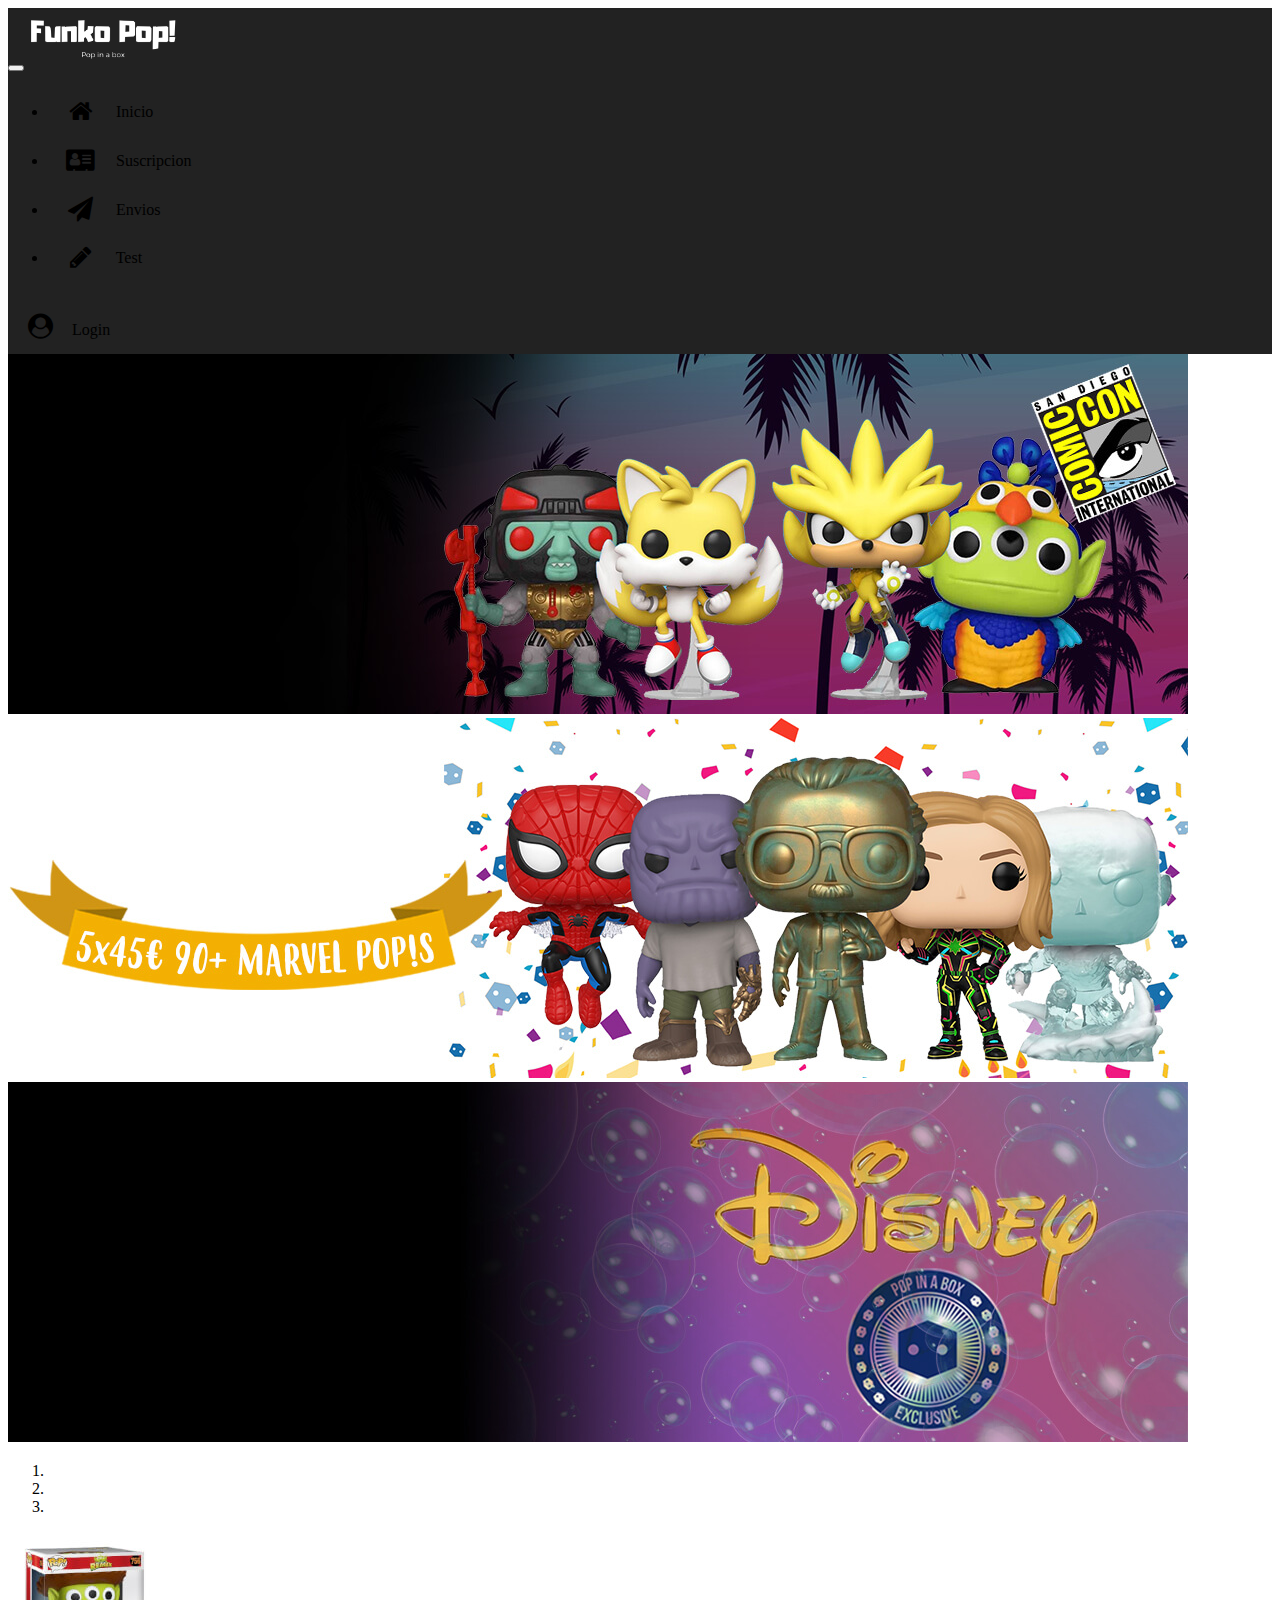
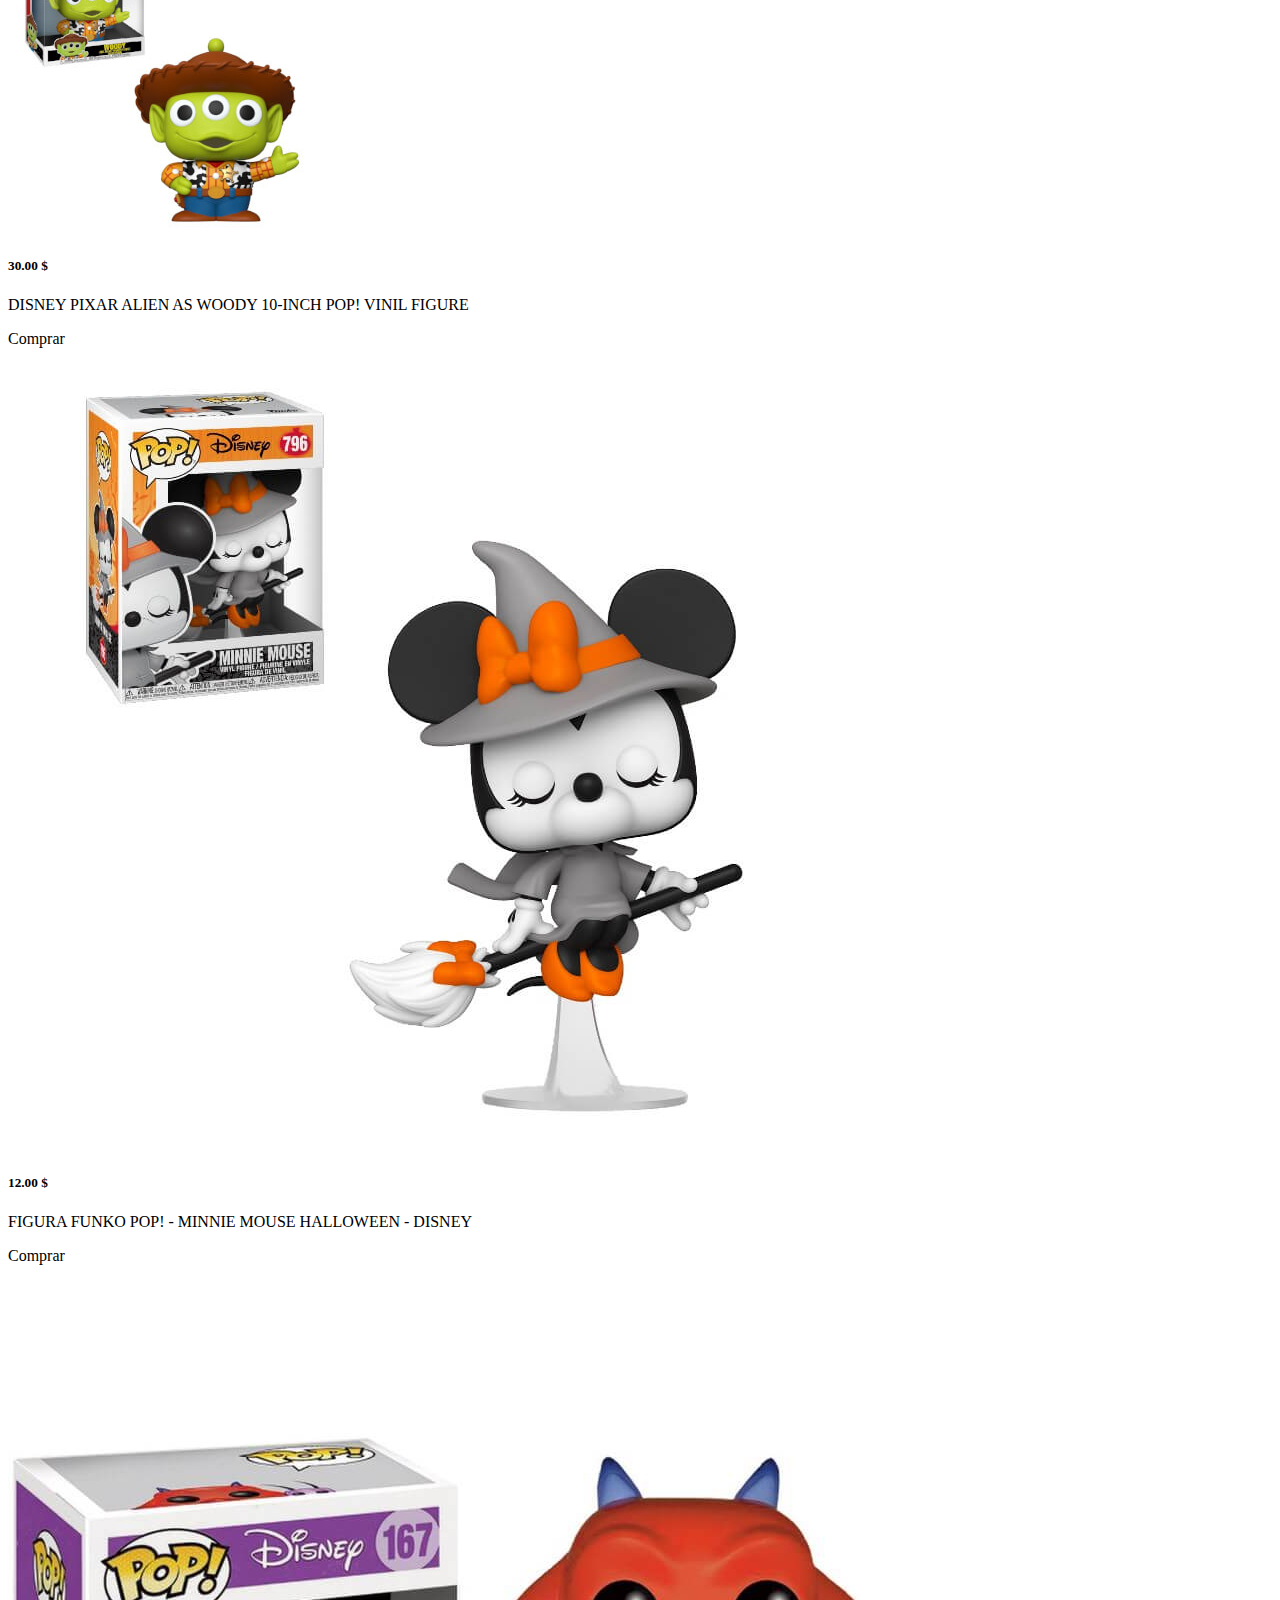
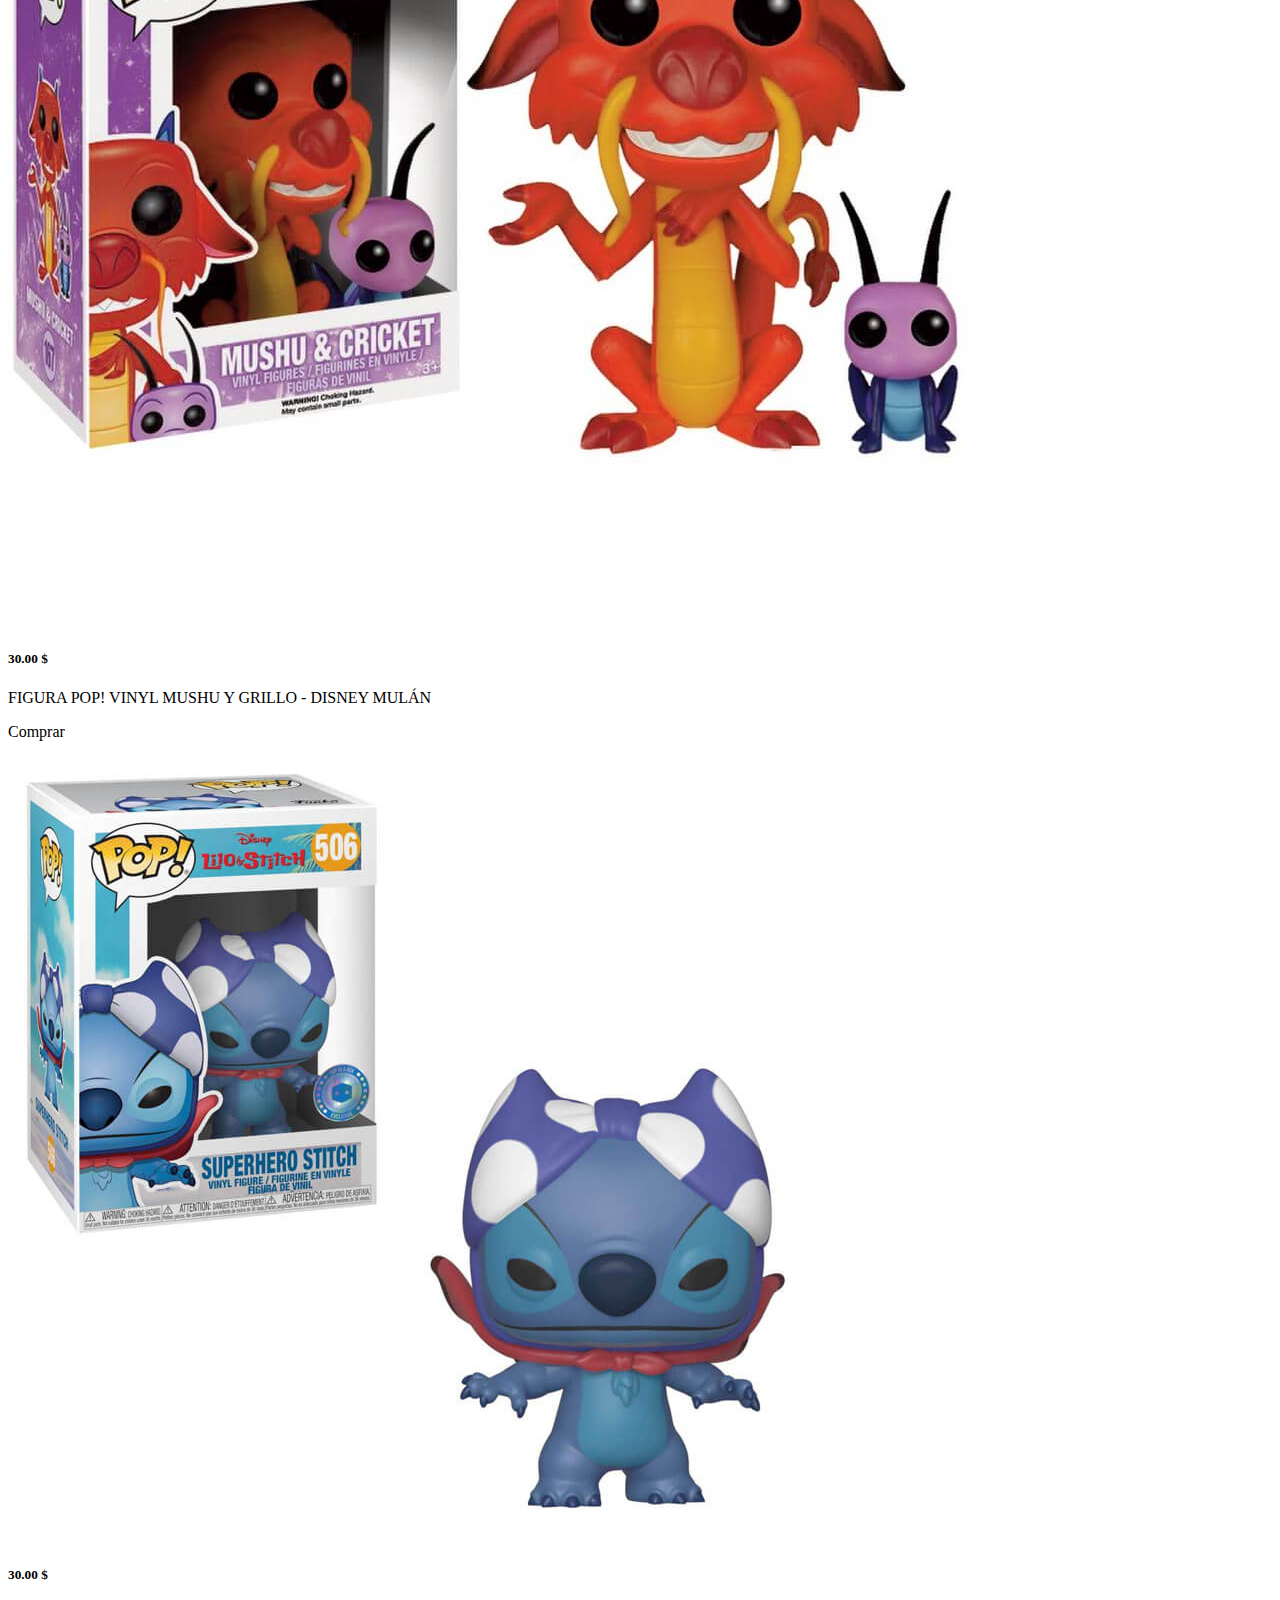
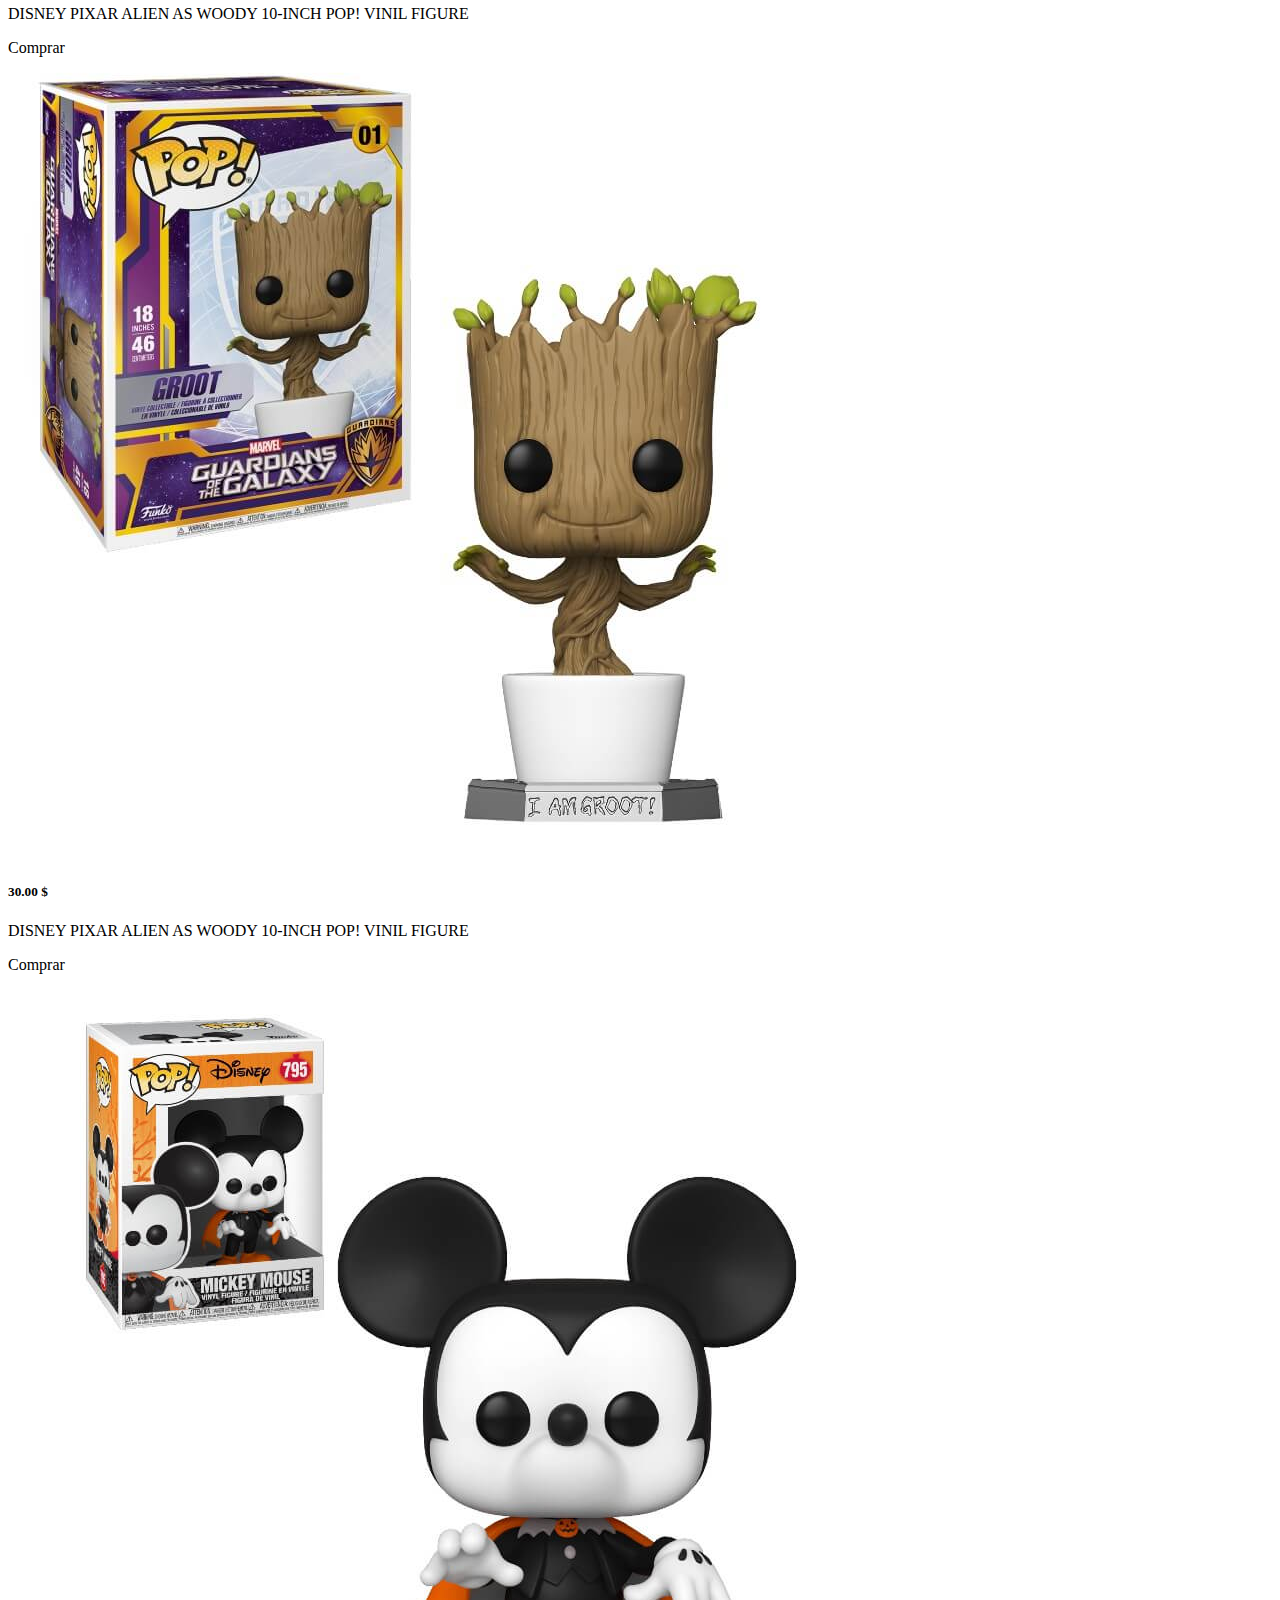
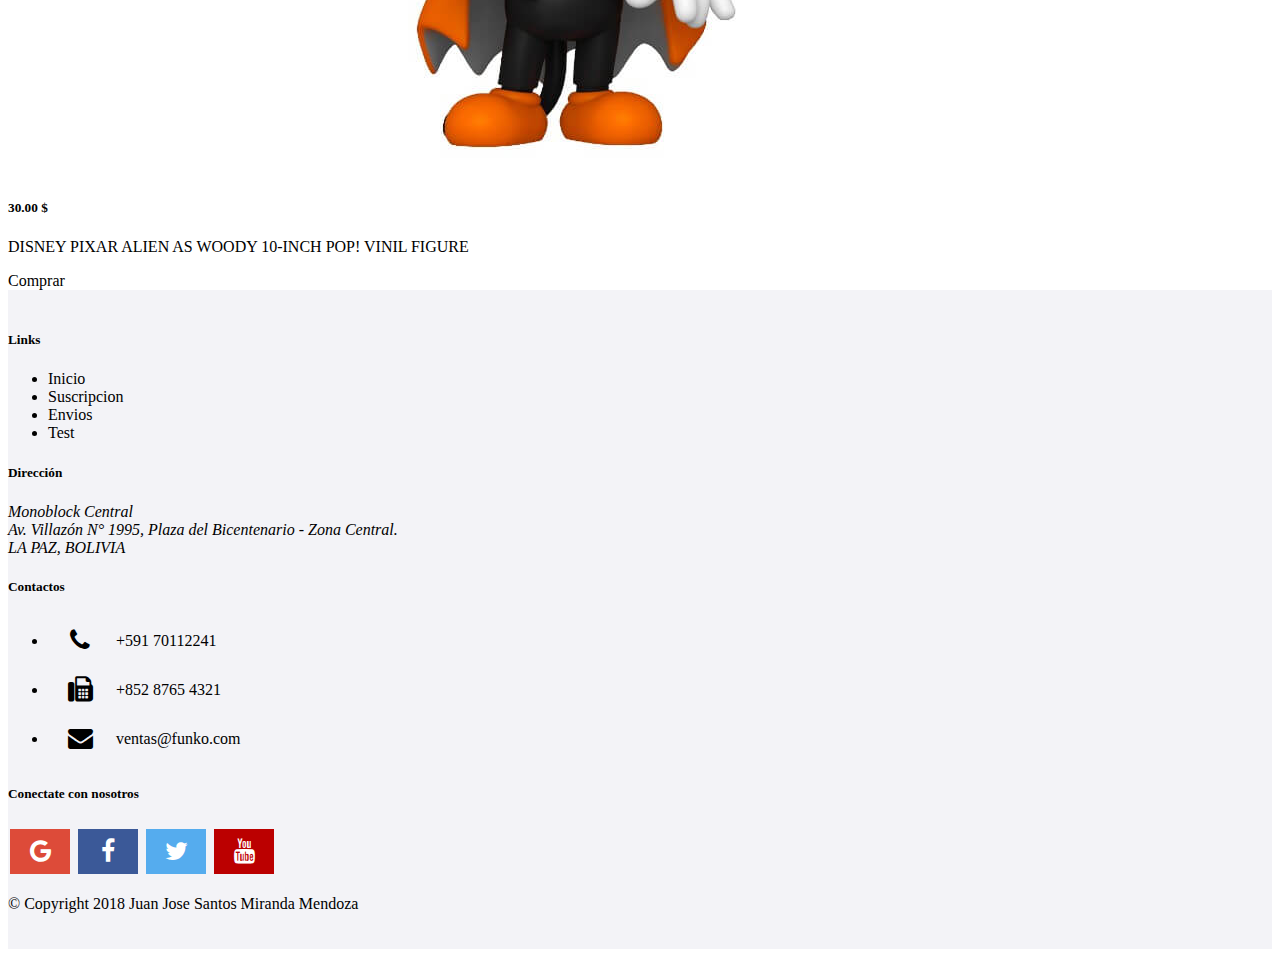
<file: index.html>
<!DOCTYPE html>
<html lang="en">
<head>
    <meta charset="UTF-8">
    <meta name="viewport" content="width=device-width, initial-scale=1.0">
    <link rel="stylesheet" href="https://stackpath.bootstrapcdn.com/bootstrap/4.5.0/css/bootstrap.min.css" integrity="sha384-9aIt2nRpC12Uk9gS9baDl411NQApFmC26EwAOH8WgZl5MYYxFfc+NcPb1dKGj7Sk" crossorigin="anonymous">
    <link rel="stylesheet" href="https://cdnjs.cloudflare.com/ajax/libs/font-awesome/4.7.0/css/font-awesome.min.css">
    <link rel="stylesheet" href="css/estilos.css">
    <title>Funko page</title>
</head>
<body>
    

    <nav class="navbar navbar-dark navbar-expand-sm">
        <div class="container">
            <button class="navbar-toggler" type="button" data-toggle="collapse" data-target="#Navbar">
                <span class="navbar-toggler-icon"></span>
            </button>
            <a class="navbar-brand mr-auto"><img src="img/title.png" height="60"></a>
            <div class="collapse navbar-collapse" id="Navbar">
                <ul class="navbar-nav mr-auto">
                    <li class="nav-item active"><a href="#" class="nav-link"><span class="fa fa-home fa-lg"></span> Inicio</a></li>
                    <li class="nav-item"><a href="suscripcion.html" class="nav-link"><span class="fa fa-address-card fa-lg"></span> Suscripcion</a></li>
                    <li class="nav-item"><a href="envio.html" class="nav-link"><span class="fa fa-send fa-lg"></span> Envios</a></li>
                    <li class="nav-item"><a href="test.html" class="nav-link"><span class="fa fa-pencil fa-lg"></span> Test</a></li>
                </ul>
                <span class="navbar-text">
                    <a id="loginButton" role="button">
                        <span class="fa fa-user-circle"></span>Login
                    </a>
                </span>
            </div>
        </div>
    </nav>

    <!-- <header class="jumbotron">
        <div class="container">
            <div class="row row-header">
                <div class="col-12 col-sm-6">
                    <h1>Funko Pop</h1>
                    <p>Venta de FunkoPops</p>
                </div>
                <div class="col-12 col-sm-6 align-self-center">
                    <img src="img/logo.png" class="img-fluid" alt="logo">
                </div>
            </div>
        </div>
    </header> -->
    

    
    <div class="container" id="body">
        <div class="row row-content">
            <div id="mycarousel" class="carousel slide mt-4 mb-4" data-ride="carousel">
                <div class="carousel-inner">
                  <div class="carousel-item active">
                      <img src="img/portada01.jpg" class="d-block w-100" alt="portada_1">
                  </div>
                  <div class="carousel-item">
                    <img src="img/portada02.jpg" class="d-block w-100" alt="portada_2">
                  </div>
                  <div class="carousel-item">
                    <img src="img/portada03.jpg" class="d-block w-100" alt="portada_3">
                  </div>
                </div>
                <ol class="carousel-indicators">
                    <li data-target="#mycarousel" data-slide-to="0" class="active"></li>
                    <li data-target="#mycarousel" data-slide-to="1"></li>
                    <li data-target="#mycarousel" data-slide-to="2"></li>
                </ol>
                <a href="#mycarousel" class="carousel-control-prev" role="button" data-slide="prev">
                    <span class="carousel-control-prev-icon"></span>
                </a>
                <a href="#mycarousel" class="carousel-control-next" role="button" data-slide="next">
                    <span class="carousel-control-next-icon"></span>
                </a>
            </div>
        </div>


        <div class="row">
            <div class="col-12 col-sm-6 col-md-4 mb-4">
                <div class="card">
                    <img src="img/founko1.jpg" class="card-img-top" alt="funko">
                    <div class="card-body">
                      <h5 class="card-title">30.00 $</h5>
                      <p class="card-text">DISNEY PIXAR ALIEN AS WOODY 10-INCH POP! VINIL FIGURE</p>
                      <a href="#" class="btn btn-primary">Comprar</a>
                    </div>
                </div>
            </div>
            <div class="col-12 col-sm-6 col-md-4 mb-4">
                <div class="card">
                    <img src="img/founko2.jpg" class="card-img-top" alt="funko">
                    <div class="card-body">
                      <h5 class="card-title">12.00 $</h5>
                      <p class="card-text">FIGURA FUNKO POP! - MINNIE MOUSE HALLOWEEN - DISNEY</p>
                      <a href="#" class="btn btn-primary">Comprar</a>
                    </div>
                </div>
            </div>
            <div class="col-12 col-sm-6 col-md-4 mb-4">
                <div class="card">
                    <img src="img/founko3.jpg" class="card-img-top" alt="funko">
                    <div class="card-body">
                      <h5 class="card-title">30.00 $</h5>
                      <p class="card-text">FIGURA POP! VINYL MUSHU Y GRILLO - DISNEY MULÁN</p>
                      <a href="#" class="btn btn-primary">Comprar</a>
                    </div>
                </div>
            </div>
            <div class="col-12 col-sm-6 col-md-4 mb-4">
                <div class="card">
                    <img src="img/founko4.jpg" class="card-img-top" alt="funko">
                    <div class="card-body">
                      <h5 class="card-title">30.00 $</h5>
                      <p class="card-text">DISNEY PIXAR ALIEN AS WOODY 10-INCH POP! VINIL FIGURE</p>
                      <a href="#" class="btn btn-primary">Comprar</a>
                    </div>
                </div>
            </div>
            <div class="col-12 col-sm-6 col-md-4 mb-4">
                <div class="card">
                    <img src="img/founko5.jpg" class="card-img-top" alt="funko">
                    <div class="card-body">
                      <h5 class="card-title">30.00 $</h5>
                      <p class="card-text">DISNEY PIXAR ALIEN AS WOODY 10-INCH POP! VINIL FIGURE</p>
                      <a href="#" class="btn btn-primary">Comprar</a>
                    </div>
                </div>
            </div>
            <div class="col-12 col-sm-6 col-md-4 mb-4">
                <div class="card">
                    <img src="img/founko6.jpg" class="card-img-top" alt="funko">
                    <div class="card-body">
                      <h5 class="card-title">30.00 $</h5>
                      <p class="card-text">DISNEY PIXAR ALIEN AS WOODY 10-INCH POP! VINIL FIGURE</p>
                      <a href="#" class="btn btn-primary">Comprar</a>
                    </div>
                </div>
            </div>  
        </div>
    </div>





    <footer class="footer">

        <div class="container">
            <div class="row">

                <div class="col-6 col-md-3">
                    <h5><strong>Links</strong></h5>
                    <ul class="list-unstyled">
                        <li><a href="#">Inicio</a></li>
                        <li><a href="suscripcion.html">Suscripcion</a></li>
                        <li><a href="envio.html">Envios</a></li>
                        <li><a href="test.html">Test</a></li>
                    </ul>
                </div>
                <div class="col-6 col-md-3">
                    <h5><strong>Dirección</strong></h5>
                    <address>
                        Monoblock Central <br>
                        Av. Villazón N° 1995, Plaza del Bicentenario - Zona Central.<br>
                        LA PAZ, BOLIVIA <br>           
                    </address>
                </div>
                <div class="col-6 col-md-3">
                    <h5><strong>Contactos</strong></h5>
                    <ul  class="list-unstyled">
                        <li><i class="fa fa-phone fa-lg"></i> +591 70112241 </li>
                        <li><i class="fa fa-fax fa-lg"></i> +852 8765 4321 </li>
                        <li><i class="fa fa-envelope fa-lg"></i>
                        <a href="mailto:ventas@funkopop.com">ventas@funko.com</a></li>
                        
                    </ul>
                </div>
                <div class="col-4 col-md-3">
                    <h5><strong>Conectate con nosotros</strong></h5>
                    <div class="text-center">
                        <a class="btn fa fa-google" href="http://google.com/+"></a>
                        <a class="btn fa fa-facebook" href="http://www.facebook.com/profile.php?id="></a>
                        <a class="btn fa fa-twitter" href="http://twitter.com/"></a>
                        <a class="btn fa fa-youtube" href="http://youtube.com/"></a>
                    </div>
                </div>
            </div>
            <div class="row justify-content-center">             
                <div class="col-auto">
                    <p>© Copyright 2018 Juan Jose Santos Miranda Mendoza</p>
                </div>
           </div>
        </div>

    </footer>






    <script src="https://code.jquery.com/jquery-3.5.1.slim.min.js" integrity="sha384-DfXdz2htPH0lsSSs5nCTpuj/zy4C+OGpamoFVy38MVBnE+IbbVYUew+OrCXaRkfj" crossorigin="anonymous"></script>
    <script src="https://cdn.jsdelivr.net/npm/popper.js@1.16.0/dist/umd/popper.min.js" integrity="sha384-Q6E9RHvbIyZFJoft+2mJbHaEWldlvI9IOYy5n3zV9zzTtmI3UksdQRVvoxMfooAo" crossorigin="anonymous"></script>
    <script src="https://stackpath.bootstrapcdn.com/bootstrap/4.5.0/js/bootstrap.min.js" integrity="sha384-OgVRvuATP1z7JjHLkuOU7Xw704+h835Lr+6QL9UvYjZE3Ipu6Tp75j7Bh/kR0JKI" crossorigin="anonymous"></script>
</body>
</html>
</file>
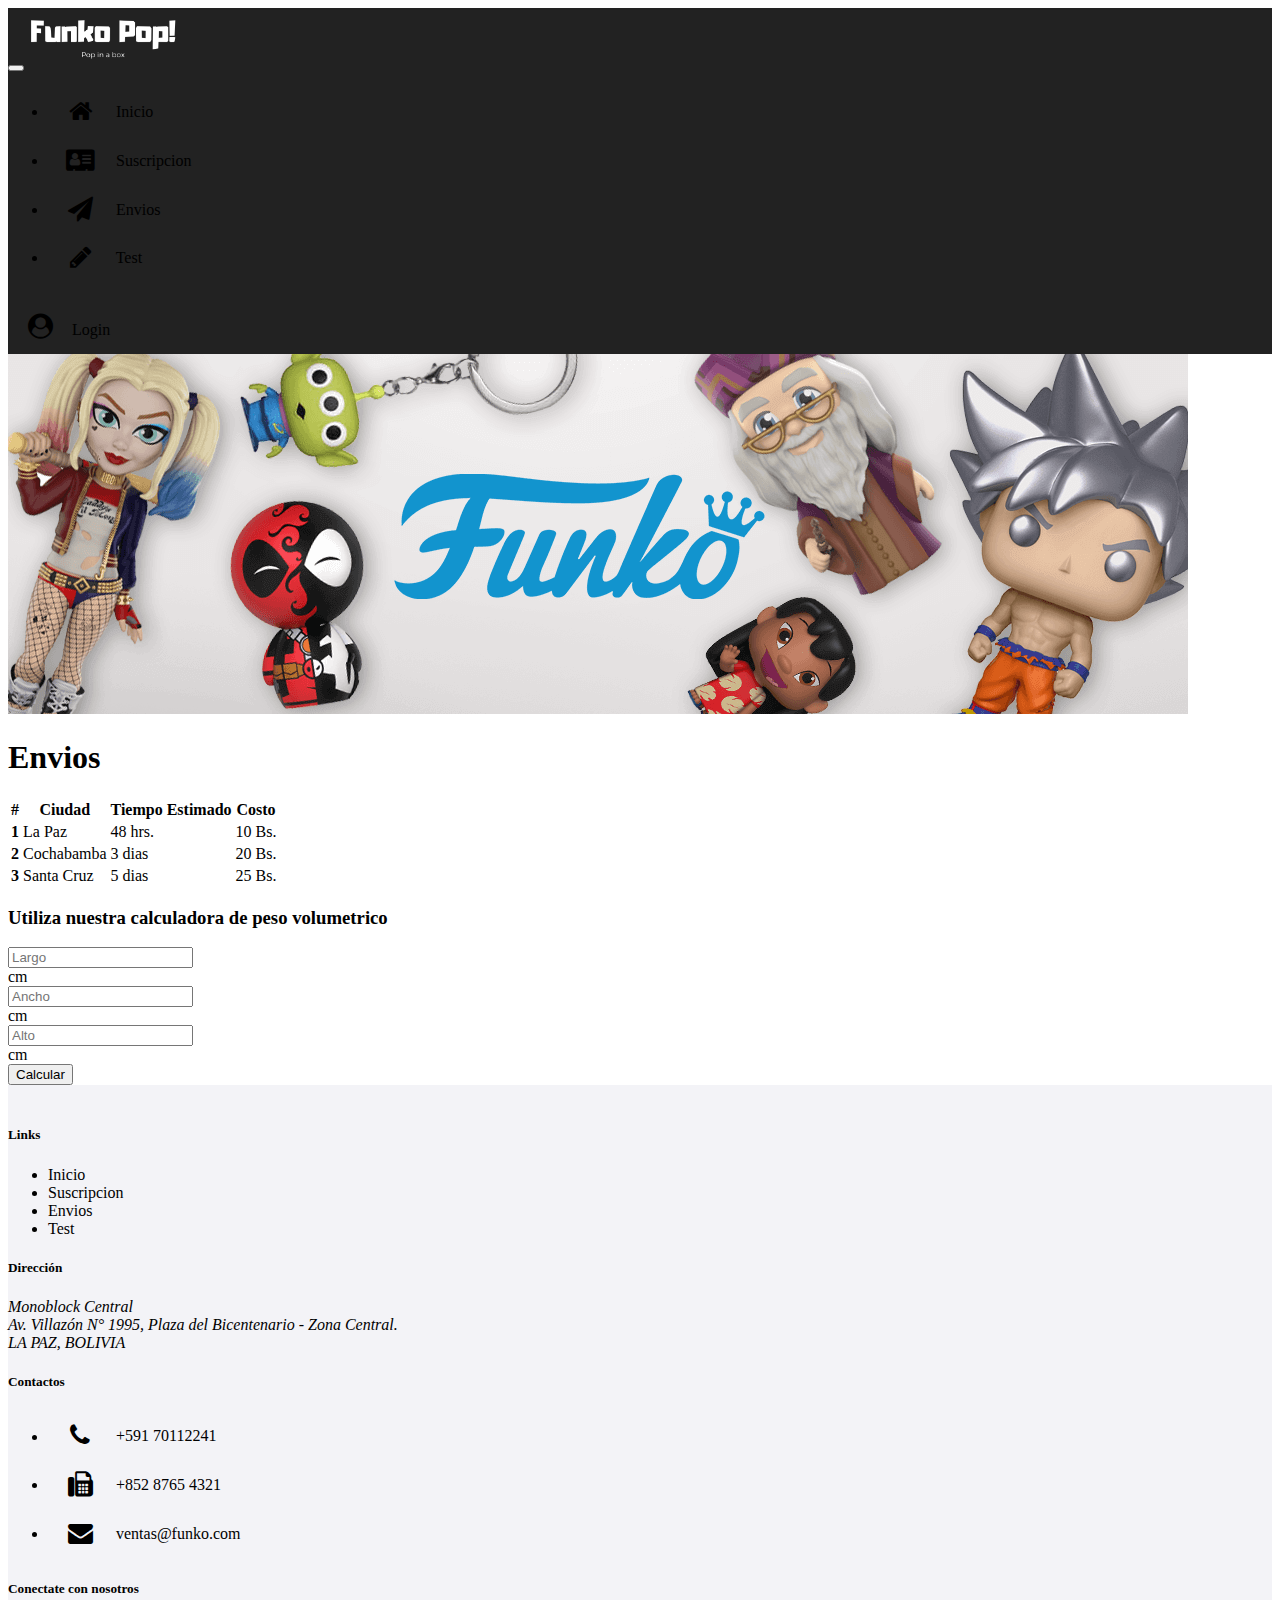
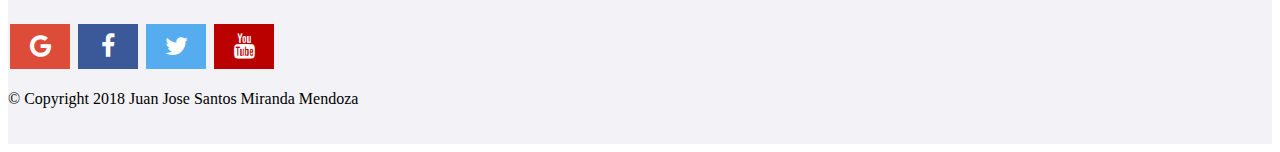
<file: envio.html>
<!DOCTYPE html>
<html lang="en">
<head>
    <meta charset="UTF-8">
    <meta name="viewport" content="width=device-width, initial-scale=1.0">
    <link rel="stylesheet" href="https://stackpath.bootstrapcdn.com/bootstrap/4.5.0/css/bootstrap.min.css" integrity="sha384-9aIt2nRpC12Uk9gS9baDl411NQApFmC26EwAOH8WgZl5MYYxFfc+NcPb1dKGj7Sk" crossorigin="anonymous">
    <link rel="stylesheet" href="https://cdnjs.cloudflare.com/ajax/libs/font-awesome/4.7.0/css/font-awesome.min.css">
    <link rel="stylesheet" href="css/estilos.css">
    <title>Funko page</title>
</head>
<body>
    

    <nav class="navbar navbar-dark navbar-expand-sm">
        <div class="container">
            <button class="navbar-toggler" type="button" data-toggle="collapse" data-target="#Navbar">
                <span class="navbar-toggler-icon"></span>
            </button>
            <a class="navbar-brand mr-auto"><img src="img/title.png" height="60"></a>
            <div class="collapse navbar-collapse" id="Navbar">
                <ul class="navbar-nav mr-auto">
                    <li class="nav-item"><a href="index.html" class="nav-link"><span class="fa fa-home fa-lg"></span> Inicio</a></li>
                    <li class="nav-item"><a href="suscripcion.html" class="nav-link"><span class="fa fa-address-card fa-lg"></span> Suscripcion</a></li>
                    <li class="nav-item active"><a href="#" class="nav-link"><span class="fa fa-send fa-lg"></span> Envios</a></li>
                    <li class="nav-item"><a href="test.html" class="nav-link"><span class="fa fa-pencil fa-lg"></span> Test</a></li>
                </ul>
                <span class="navbar-text">
                    <a id="loginButton" role="button">
                        <span class="fa fa-user-circle"></span>Login
                    </a>
                </span>
            </div>
        </div>
    </nav>

    
    <div class="container" id="body">
        <img class="img-fluid" src="img/portada.png" alt="envios_portada">
        <h1>Envios</h1>
        <div class="table-responsive row d-flex justify-content-center">
            <table class="table col-12 col-md-6">
                <thead class="thead-dark">
                <tr>
                    <th scope="col">#</th>
                    <th scope="col">Ciudad</th>
                    <th scope="col">Tiempo Estimado</th>
                    <th scope="col">Costo</th>
                </tr>
                </thead>
                <tbody>
                <tr>
                    <th scope="row">1</th>
                    <td>La Paz</td>
                    <td>48 hrs.</td>
                    <td>10 Bs.</td>
                </tr>
                <tr>
                    <th scope="row">2</th>
                    <td>Cochabamba</td>
                    <td>3 dias</td>
                    <td>20 Bs.</td>
                </tr>
                <tr>
                    <th scope="row">3</th>
                    <td>Santa Cruz</td>
                    <td>5 dias</td>
                    <td>25 Bs.</td>
                </tr>
                </tbody>
            </table>
        </div>  

        <h3>Utiliza nuestra calculadora de peso volumetrico</h3>

        <form class="col-12 col-sm-4 mt-4 mb-4">
            <div class="input-group mb-3">
                <input type="number" class="form-control" placeholder="Largo" id="largo" >
                <div class="input-group-append">
                  <span class="input-group-text">cm</span>
                </div>
            </div>
            <div class="input-group mb-3">
                <input type="number" class="form-control" placeholder="Ancho" id="ancho" >
                <div class="input-group-append">
                  <span class="input-group-text">cm</span>
                </div>
            </div>
            <div class="input-group mb-3">
                <input type="number" class="form-control" placeholder="Alto" id="alto" >
                <div class="input-group-append">
                  <span class="input-group-text">cm</span>
                </div>
            </div>
            <button class="btn btn-success btn-lg">Calcular</button>
        </form>
         
    </div>

    <footer class="footer">

        <div class="container">
            <div class="row">

                <div class="col-6 col-md-3">
                    <h5><strong>Links</strong></h5>
                    <ul class="list-unstyled">
                        <li><a href="index.html">Inicio</a></li>
                        <li><a href="suscripcion.html">Suscripcion</a></li>
                        <li><a href="#">Envios</a></li>
                        <li><a href="test.html">Test</a></li>
                    </ul>
                </div>
                <div class="col-6 col-md-3">
                    <h5><strong>Dirección</strong></h5>
                    <address>
                        Monoblock Central <br>
                        Av. Villazón N° 1995, Plaza del Bicentenario - Zona Central.<br>
                        LA PAZ, BOLIVIA <br>           
                    </address>
                </div>
                <div class="col-6 col-md-3">
                    <h5><strong>Contactos</strong></h5>
                    <ul  class="list-unstyled">
                        <li><i class="fa fa-phone fa-lg"></i> +591 70112241 </li>
                        <li><i class="fa fa-fax fa-lg"></i> +852 8765 4321 </li>
                        <li><i class="fa fa-envelope fa-lg"></i>
                        <a href="mailto:ventas@funkopop.com">ventas@funko.com</a></li>
                        
                    </ul>
                </div>
                <div class="col-4 col-md-3">
                    <h5><strong>Conectate con nosotros</strong></h5>
                    <div class="text-center">
                        <a class="btn fa fa-google" href="http://google.com/+"></a>
                        <a class="btn fa fa-facebook" href="http://www.facebook.com/profile.php?id="></a>
                        <a class="btn fa fa-twitter" href="http://twitter.com/"></a>
                        <a class="btn fa fa-youtube" href="http://youtube.com/"></a>
                    </div>
                </div>
            </div>
            <div class="row justify-content-center">             
                <div class="col-auto">
                    <p>© Copyright 2018 Juan Jose Santos Miranda Mendoza</p>
                </div>
           </div>
        </div>

    </footer>

    <script src="https://code.jquery.com/jquery-3.5.1.slim.min.js" integrity="sha384-DfXdz2htPH0lsSSs5nCTpuj/zy4C+OGpamoFVy38MVBnE+IbbVYUew+OrCXaRkfj" crossorigin="anonymous"></script>
    <script src="https://cdn.jsdelivr.net/npm/popper.js@1.16.0/dist/umd/popper.min.js" integrity="sha384-Q6E9RHvbIyZFJoft+2mJbHaEWldlvI9IOYy5n3zV9zzTtmI3UksdQRVvoxMfooAo" crossorigin="anonymous"></script>
    <script src="https://stackpath.bootstrapcdn.com/bootstrap/4.5.0/js/bootstrap.min.js" integrity="sha384-OgVRvuATP1z7JjHLkuOU7Xw704+h835Lr+6QL9UvYjZE3Ipu6Tp75j7Bh/kR0JKI" crossorigin="anonymous"></script>
</body>
</html>
</file>
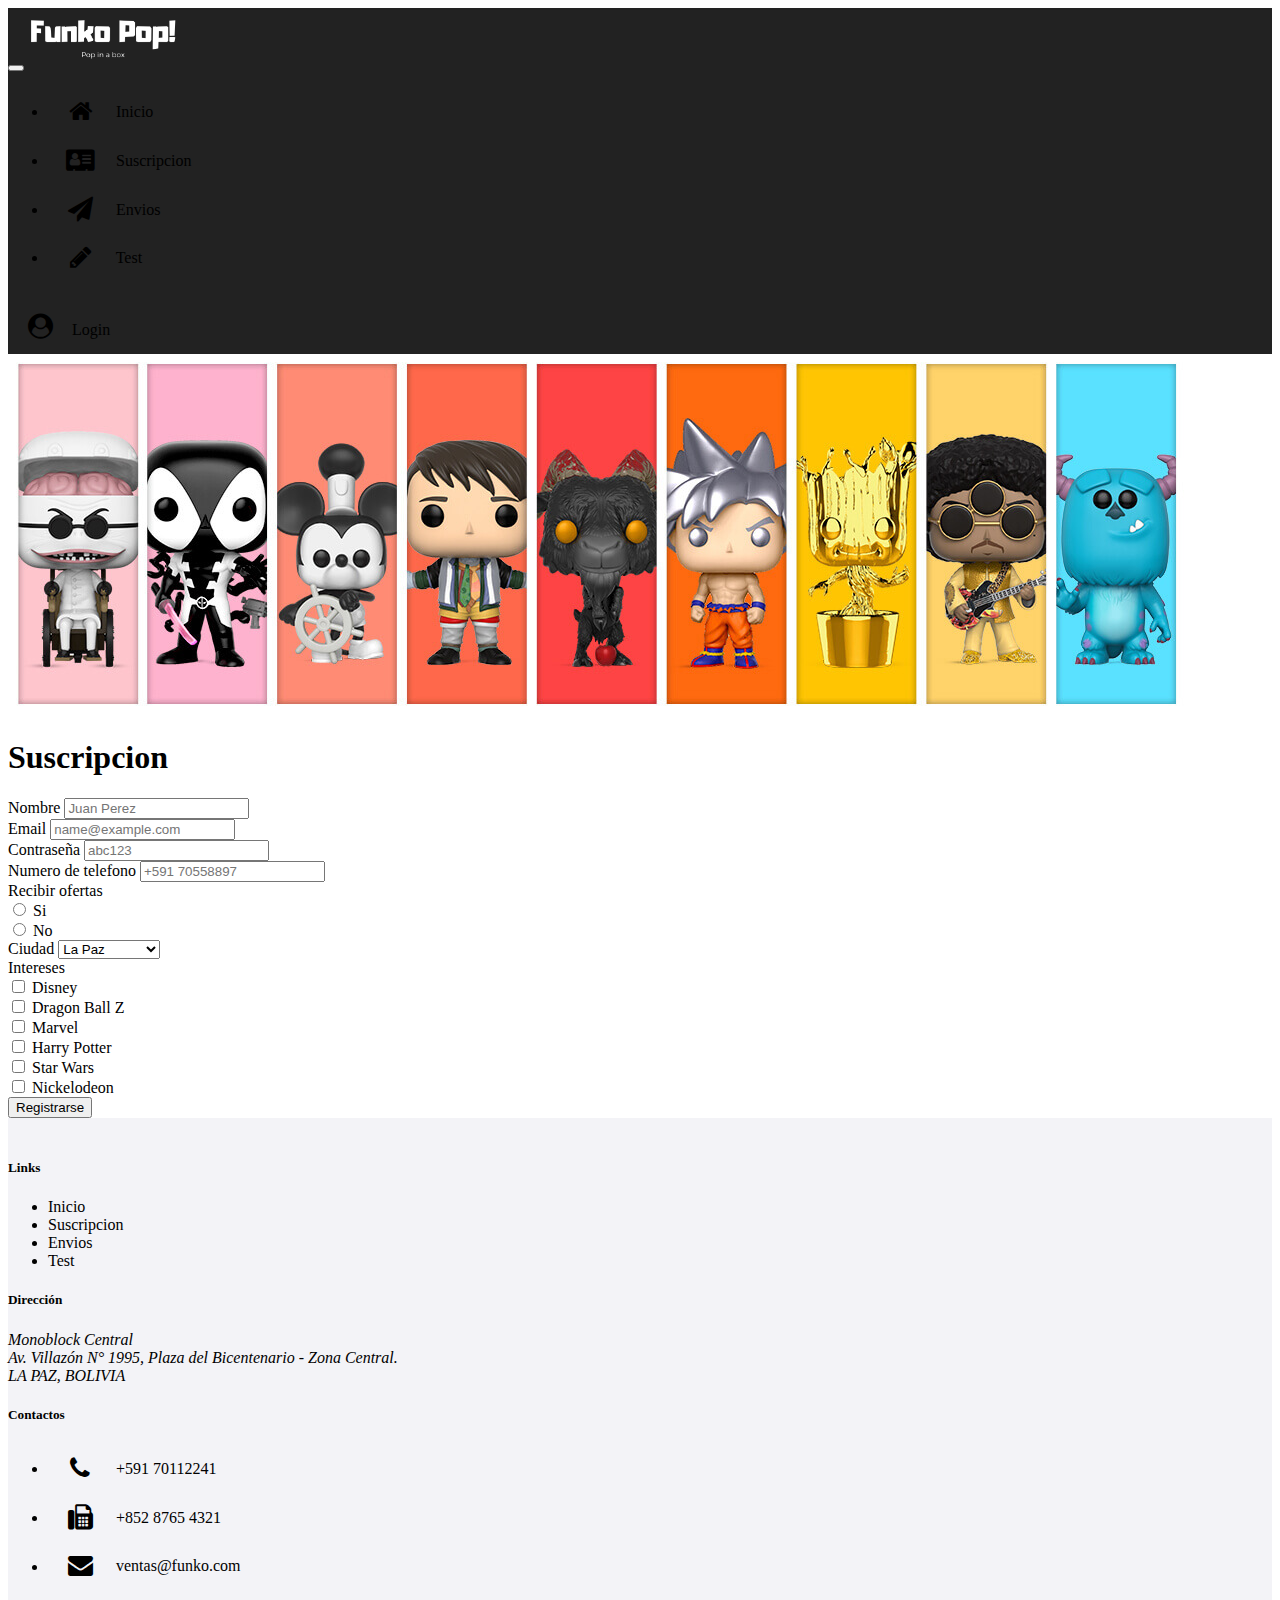
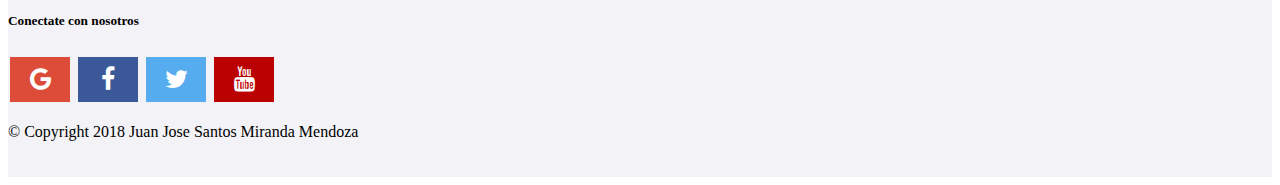
<file: suscripcion.html>
<!DOCTYPE html>
<html lang="en">
<head>
    <meta charset="UTF-8">
    <meta name="viewport" content="width=device-width, initial-scale=1.0">
    <link rel="stylesheet" href="https://stackpath.bootstrapcdn.com/bootstrap/4.5.0/css/bootstrap.min.css" integrity="sha384-9aIt2nRpC12Uk9gS9baDl411NQApFmC26EwAOH8WgZl5MYYxFfc+NcPb1dKGj7Sk" crossorigin="anonymous">
    <link rel="stylesheet" href="https://cdnjs.cloudflare.com/ajax/libs/font-awesome/4.7.0/css/font-awesome.min.css">
    <link rel="stylesheet" href="css/estilos.css">
    <title>Funko page</title>
</head>
<body>
    

    <nav class="navbar navbar-dark navbar-expand-sm">
        <div class="container">
            <button class="navbar-toggler" type="button" data-toggle="collapse" data-target="#Navbar">
                <span class="navbar-toggler-icon"></span>
            </button>
            <a class="navbar-brand mr-auto"><img src="img/title.png" height="60"></a>
            <div class="collapse navbar-collapse" id="Navbar">
                <ul class="navbar-nav mr-auto">
                    <li class="nav-item"><a href="index.html" class="nav-link"><span class="fa fa-home fa-lg"></span> Inicio</a></li>
                    <li class="nav-item active"><a href="#" class="nav-link"><span class="fa fa-address-card fa-lg"></span> Suscripcion</a></li>
                    <li class="nav-item"><a href="envio.html" class="nav-link"><span class="fa fa-send fa-lg"></span> Envios</a></li>
                    <li class="nav-item"><a href="test.html" class="nav-link"><span class="fa fa-pencil fa-lg"></span> Test</a></li>
                </ul>
                <span class="navbar-text">
                    <a id="loginButton" role="button">
                        <span class="fa fa-user-circle"></span>Login
                    </a>
                </span>
            </div>
        </div>
    </nav>

    
    <div class="container" id="body">
        <picture class="mt-8">
            <source class="img-fluid" media="(min-width: 1180px)" srcset="img/suscripcion-1180x360.jpg">
            <source class="img-fluid" media="(min-width: 760px)" srcset="img/suscripcion-760x360.jpg">
            <source class="img-fluid" srcset="img/suscripcion-480x288.jpg">
            <img class="img-fluid" src="img/suscripcion.jpg" alt="">
        </picture>
        <h1>Suscripcion</h1>

        <form class="col-12 col-sm-6 mt-4 mb-4">
            <div class="form-group">
                <label for="FullName">Nombre</label>
                <input type="text" class="form-control" id="name" placeholder="Juan Perez"  required>
            </div>
            <div class="form-group">
              <label for="email">Email</label>
              <input type="email" class="form-control" id="email" placeholder="name@example.com" required>
            </div>
            <div class="form-group">
                <label for="Password">Contraseña</label>
                <input type="password" class="form-control" id="password" placeholder="abc123" required>
            </div>
            <div class="form-group">
                <label for="phone">Numero de telefono</label>
                <input type="tel" class="form-control" id="phone" placeholder="+591 70558897">
            </div>
            <div class="form-group">
                <label for="cuestion">Recibir ofertas</label> <br>
                <div class="form-check form-check-inline">
                    <input class="form-check-input" type="radio" name="ofertas" id="yes" value="1">
                    <label class="form-check-label">Si</label>
                </div>
                <div class="form-check form-check-inline">
                    <input class="form-check-input" type="radio" name="ofertas" id="no" value="0">
                    <label class="form-check-label">No</label>
                </div>
            </div>
            <div class="form-group">
              <label for="ciudad">Ciudad</label>
              <select class="form-control" id="ciudad">
                <option>La Paz</option>
                <option>El Alto</option>
                <option>Santa Cruz</option>
                <option>Cochabamba</option>
                <option>Sucre</option>
              </select>
            </div>
            <div class="form-group">
              <label for="intereses">Intereses</label>
                <div class="form-check">
                    <input class="form-check-input" type="checkbox" value="1" id="disney">
                    <label class="form-check-label">Disney</label>
                </div>
                <div class="form-check">
                    <input class="form-check-input" type="checkbox" value="1" id="dbz">
                    <label class="form-check-label">Dragon Ball Z</label>
                </div>
                <div class="form-check">
                    <input class="form-check-input" type="checkbox" value="1" id="marvel">
                    <label class="form-check-label">Marvel</label>
                </div>
                <div class="form-check">
                    <input class="form-check-input" type="checkbox" value="1" id="hp">
                    <label class="form-check-label">Harry Potter</label>
                </div>
                <div class="form-check">
                    <input class="form-check-input" type="checkbox" value="1" id="sw">
                    <label class="form-check-label">Star Wars</label>
                </div>
                <div class="form-check">
                    <input class="form-check-input" type="checkbox" value="1" id="nick">
                    <label class="form-check-label">Nickelodeon</label>
                </div>
            </div>

            <button class="btn btn-primary btn-lg" type="button">Registrarse</button>

          </form>

    </div>

    <footer class="footer">

        <div class="container">
            <div class="row">

                <div class="col-6 col-md-3">
                    <h5><strong>Links</strong></h5>
                    <ul class="list-unstyled">
                        <li><a href="#">Inicio</a></li>
                        <li><a href="suscripcion.html">Suscripcion</a></li>
                        <li><a href="envio.html">Envios</a></li>
                        <li><a href="test.html">Test</a></li>
                    </ul>
                </div>
                <div class="col-6 col-md-3">
                    <h5><strong>Dirección</strong></h5>
                    <address>
                        Monoblock Central <br>
                        Av. Villazón N° 1995, Plaza del Bicentenario - Zona Central.<br>
                        LA PAZ, BOLIVIA <br>           
                    </address>
                </div>
                <div class="col-6 col-md-3">
                    <h5><strong>Contactos</strong></h5>
                    <ul  class="list-unstyled">
                        <li><i class="fa fa-phone fa-lg"></i> +591 70112241 </li>
                        <li><i class="fa fa-fax fa-lg"></i> +852 8765 4321 </li>
                        <li><i class="fa fa-envelope fa-lg"></i>
                        <a href="mailto:ventas@funkopop.com">ventas@funko.com</a></li>
                        
                    </ul>
                </div>
                <div class="col-4 col-md-3">
                    <h5><strong>Conectate con nosotros</strong></h5>
                    <div class="text-center">
                        <a class="btn fa fa-google" href="http://google.com/+"></a>
                        <a class="btn fa fa-facebook" href="http://www.facebook.com/profile.php?id="></a>
                        <a class="btn fa fa-twitter" href="http://twitter.com/"></a>
                        <a class="btn fa fa-youtube" href="http://youtube.com/"></a>
                    </div>
                </div>
            </div>
            <div class="row justify-content-center">             
                <div class="col-auto">
                    <p>© Copyright 2018 Juan Jose Santos Miranda Mendoza</p>
                </div>
           </div>
        </div>

    </footer>

    <script src="https://code.jquery.com/jquery-3.5.1.slim.min.js" integrity="sha384-DfXdz2htPH0lsSSs5nCTpuj/zy4C+OGpamoFVy38MVBnE+IbbVYUew+OrCXaRkfj" crossorigin="anonymous"></script>
    <script src="https://cdn.jsdelivr.net/npm/popper.js@1.16.0/dist/umd/popper.min.js" integrity="sha384-Q6E9RHvbIyZFJoft+2mJbHaEWldlvI9IOYy5n3zV9zzTtmI3UksdQRVvoxMfooAo" crossorigin="anonymous"></script>
    <script src="https://stackpath.bootstrapcdn.com/bootstrap/4.5.0/js/bootstrap.min.js" integrity="sha384-OgVRvuATP1z7JjHLkuOU7Xw704+h835Lr+6QL9UvYjZE3Ipu6Tp75j7Bh/kR0JKI" crossorigin="anonymous"></script>
</body>
</html>
</file>
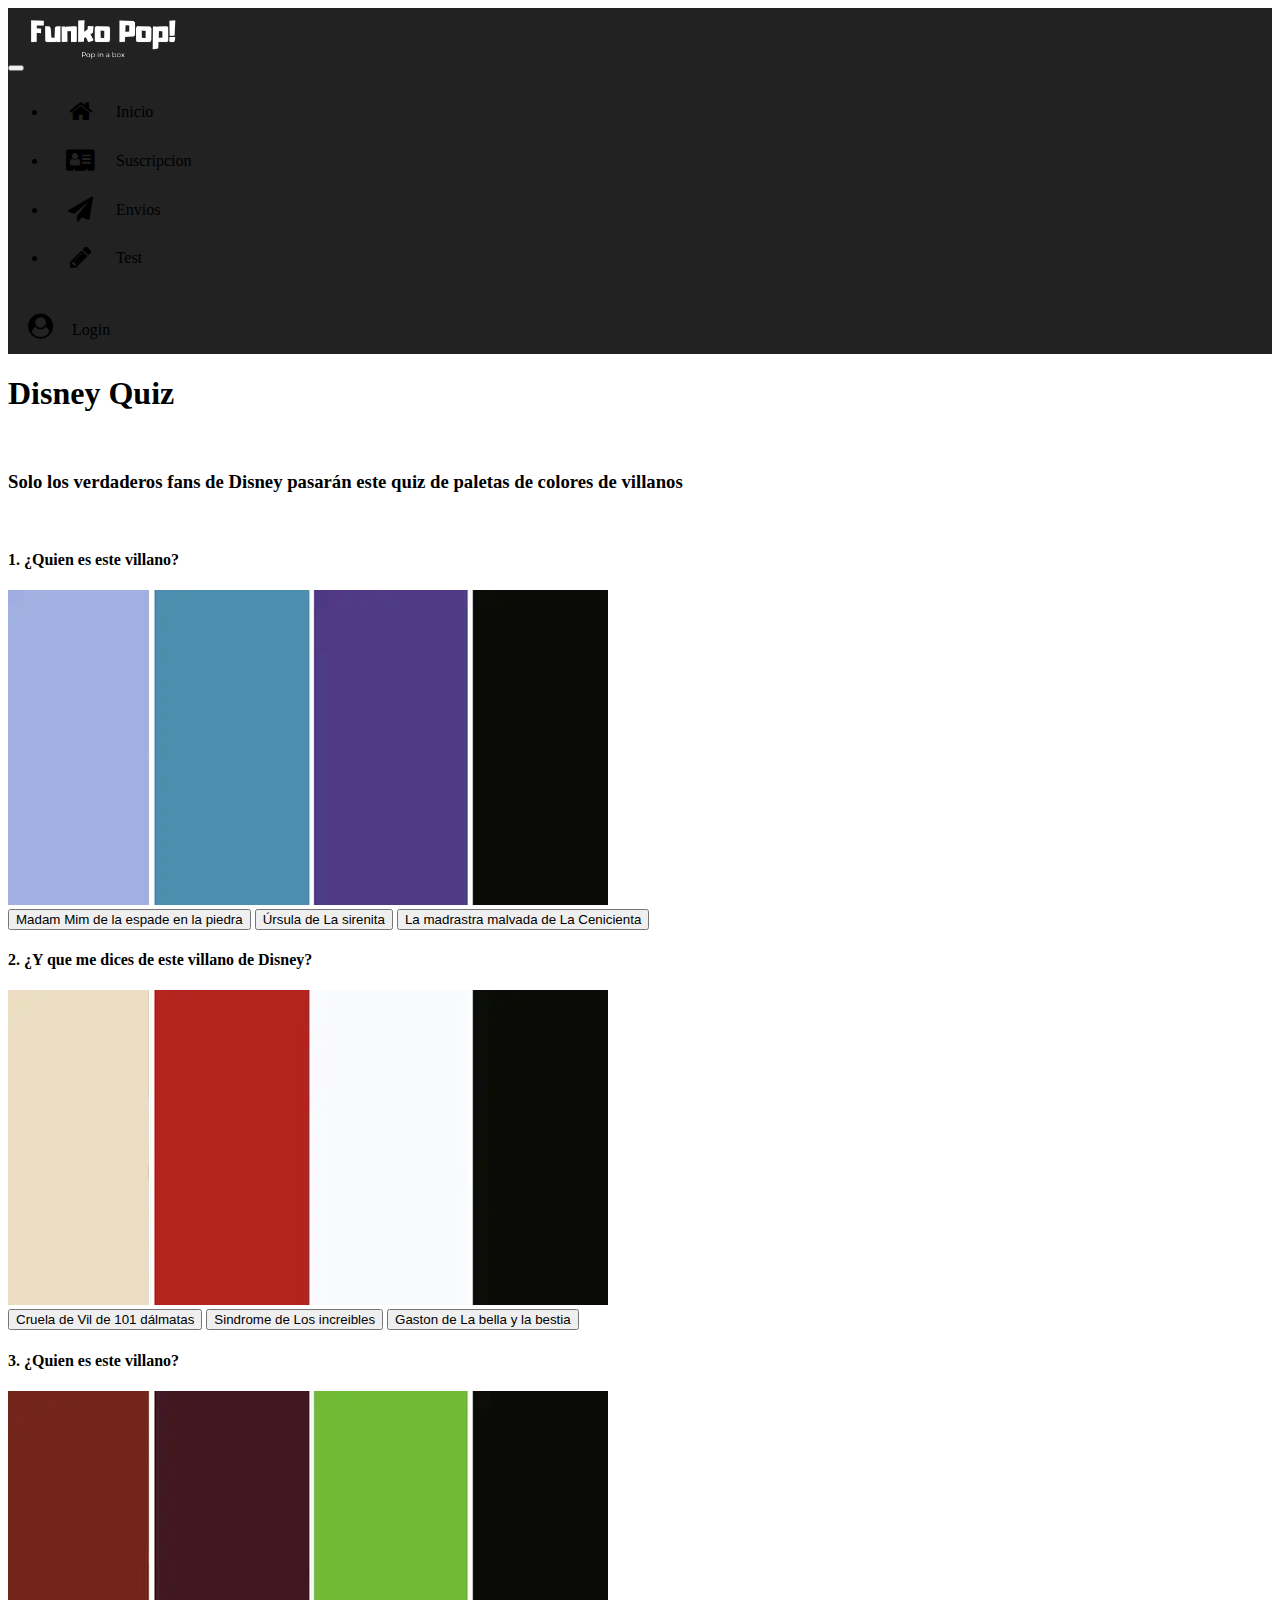
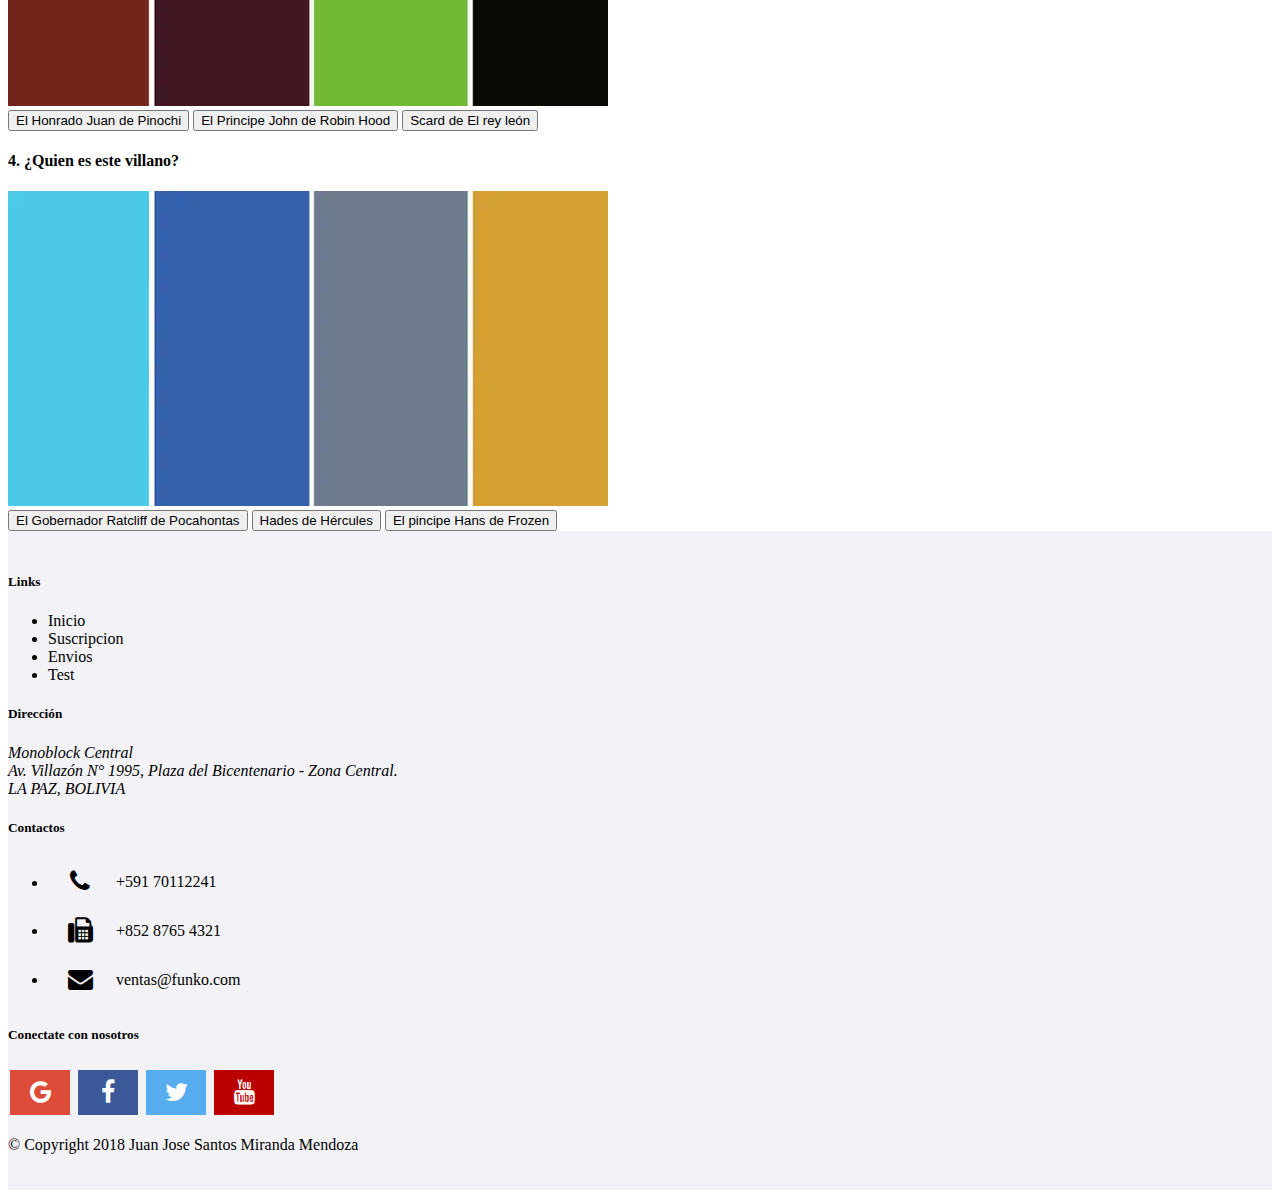
<file: test.html>
<!DOCTYPE html>
<html lang="en">
<head>
    <meta charset="UTF-8">
    <meta name="viewport" content="width=device-width, initial-scale=1.0">
    <link rel="stylesheet" href="https://stackpath.bootstrapcdn.com/bootstrap/4.5.0/css/bootstrap.min.css" integrity="sha384-9aIt2nRpC12Uk9gS9baDl411NQApFmC26EwAOH8WgZl5MYYxFfc+NcPb1dKGj7Sk" crossorigin="anonymous">
    <link rel="stylesheet" href="https://cdnjs.cloudflare.com/ajax/libs/font-awesome/4.7.0/css/font-awesome.min.css">
    <link rel="stylesheet" href="css/estilos.css">
    <title>Funko page</title>
    <script src="js/quiz.js"></script>
</head>
<body>
    

    <nav class="navbar navbar-dark navbar-expand-sm">
        <div class="container">
            <button class="navbar-toggler" type="button" data-toggle="collapse" data-target="#Navbar">
                <span class="navbar-toggler-icon"></span>
            </button>
            <a class="navbar-brand mr-auto"><img src="img/title.png" height="60"></a>
            <div class="collapse navbar-collapse" id="Navbar">
                <ul class="navbar-nav mr-auto">
                    <li class="nav-item"><a href="index.html" class="nav-link"><span class="fa fa-home fa-lg"></span> Inicio</a></li>
                    <li class="nav-item"><a href="suscripcion.html" class="nav-link"><span class="fa fa-address-card fa-lg"></span> Suscripcion</a></li>
                    <li class="nav-item"><a href="envio.html" class="nav-link"><span class="fa fa-send fa-lg"></span> Envios</a></li>
                    <li class="nav-item active"><a href="#" class="nav-link"><span class="fa fa-pencil fa-lg"></span> Test</a></li>
                </ul>
                <span class="navbar-text">
                    <a id="loginButton" role="button">
                        <span class="fa fa-user-circle"></span>Login
                    </a>
                </span>
            </div>
        </div>
    </nav>

    
    <div class="container">
        <h1>Disney Quiz</h1>
        <br>
        <div>
            <h3>Solo los verdaderos fans de Disney pasarán este quiz de paletas de colores de villanos</h3>
        <br>
        <div class="col-12 col-md-6">
            <h4>1. ¿Quien es este villano?</h4>
            <div class="col-12 mt-4 mb-4" id="preg01">
                <img src="img/quiz/prg01.png" alt="prg01" class="img-fluid">
            </div>
            
            <button id="btn01_01" class="btn btn-light btn-lg btn-block" type="button" onclick="prg01(0,'1')">Madam Mim de la espade en la piedra</button>
            <button id="btn01_02" class="btn btn-light btn-lg btn-block" type="button" onclick="prg01(1,'2')">Úrsula de La sirenita</button>
            <button id="btn01_03" class="btn btn-light btn-lg btn-block" type="button" onclick="prg01(0,'3')">La madrastra malvada de La Cenicienta</button>
            
            <div class="col-12 mt-4 mb-4 ocultar" id="resp01">
                <h3 id="resp01_dialog"></h3>
                <h5>Úrsula de La sirenita</h5>
                <img id="resp01_img" src="img/quiz/resp01.png" alt="prg01" class="img-fluid">
            </div>
        </div>
        
        <div class="col-12 col-md-6">
            <h4>2. ¿Y que me dices de este villano de Disney?</h4>
            <div class="col-12 mt-4 mb-4" id="preg02">
                <img src="img/quiz/prg02.png" alt="prg02" class="img-fluid">
            </div>
            
            <button id="btn02_01" class="btn btn-light btn-lg btn-block" type="button" onclick="prg02(1,'1')">Cruela de Vil de 101 dálmatas</button>
            <button id="btn02_02" class="btn btn-light btn-lg btn-block" type="button" onclick="prg02(0,'2')">Sindrome de Los increibles</button>
            <button id="btn02_03" class="btn btn-light btn-lg btn-block" type="button" onclick="prg02(0,'3')">Gaston de La bella y la bestia</button>
            
            <div class="col-12 mt-4 mb-4 ocultar" id="resp02">
                <h3 id="resp02_dialog"></h3>
                <h5>Cruella de Vil de 101 dálmatas</h5>
                <img id="resp02_img" src="img/quiz/resp02.png" alt="prg02" class="img-fluid">
            </div>
        </div>

        <div class="col-12 col-md-6">
            <h4>3. ¿Quien es este villano?</h4>
            <div class="col-12 mt-4 mb-4" id="preg03">
                <img src="img/quiz/prg03.png" alt="prg03" class="img-fluid">
            </div>
            
            <button id="btn03_01" class="btn btn-light btn-lg btn-block" type="button" onclick="prg03(0,'1')">El Honrado Juan de Pinochi</button>
            <button id="btn03_02" class="btn btn-light btn-lg btn-block" type="button" onclick="prg03(0,'2')">El Principe John de Robin Hood</button>
            <button id="btn03_03" class="btn btn-light btn-lg btn-block" type="button" onclick="prg03(1,'3')">Scard de El rey león</button>
            
            <div class="col-12 mt-4 mb-4 ocultar" id="resp03">
                <h3 id="resp03_dialog"></h3>
                <h5>Scar de El rey león</h5>
                <img id="resp03_img" src="img/quiz/resp03.png" alt="prg03" class="img-fluid">
            </div>
        </div>
        <div class="col-12 col-md-6">
            <h4>4. ¿Quien es este villano?</h4>
            <div class="col-12 mt-4 mb-4" id="preg04">
                <img src="img/quiz/prg04.png" alt="prg04" class="img-fluid">
            </div>
            
            <button id="btn04_01" class="btn btn-light btn-lg btn-block" type="button" onclick="prg04(0,'1')">El Gobernador Ratcliff de Pocahontas</button>
            <button id="btn04_02" class="btn btn-light btn-lg btn-block" type="button" onclick="prg04(1,'2')">Hades de Hércules</button>
            <button id="btn04_03" class="btn btn-light btn-lg btn-block" type="button" onclick="prg04(0,'3')">El pincipe Hans de Frozen</button>
            
            <div class="col-12 mt-4 mb-4 ocultar" id="resp04">
                <h3 id="resp04_dialog"></h3>
                <h5>Hades de Hércules</h5>
                <img id="resp04_img" src="img/quiz/resp04.png" alt="prg04" class="img-fluid">
            </div>
        </div>
        </div>

    </div>
    
    <footer class="footer">

        <div class="container">
            <div class="row">

                <div class="col-6 col-md-3">
                    <h5><strong>Links</strong></h5>
                    <ul class="list-unstyled">
                        <li><a href="index.html">Inicio</a></li>
                        <li><a href="suscripcion.html">Suscripcion</a></li>
                        <li><a href="envio.html">Envios</a></li>
                        <li><a href="#">Test</a></li>
                    </ul>
                </div>
                <div class="col-6 col-md-3">
                    <h5><strong>Dirección</strong></h5>
                    <address>
                        Monoblock Central <br>
                        Av. Villazón N° 1995, Plaza del Bicentenario - Zona Central.<br>
                        LA PAZ, BOLIVIA <br>           
                    </address>
                </div>
                <div class="col-6 col-md-3">
                    <h5><strong>Contactos</strong></h5>
                    <ul  class="list-unstyled">
                        <li><i class="fa fa-phone fa-lg"></i> +591 70112241 </li>
                        <li><i class="fa fa-fax fa-lg"></i> +852 8765 4321 </li>
                        <li><i class="fa fa-envelope fa-lg"></i>
                        <a href="mailto:ventas@funkopop.com">ventas@funko.com</a></li>
                        
                    </ul>
                </div>
                <div class="col-4 col-md-3">
                    <h5><strong>Conectate con nosotros</strong></h5>
                    <div class="text-center">
                        <a class="btn fa fa-google" href="http://google.com/+"></a>
                        <a class="btn fa fa-facebook" href="http://www.facebook.com/profile.php?id="></a>
                        <a class="btn fa fa-twitter" href="http://twitter.com/"></a>
                        <a class="btn fa fa-youtube" href="http://youtube.com/"></a>
                    </div>
                </div>
            </div>
            <div class="row justify-content-center">             
                <div class="col-auto">
                    <p>© Copyright 2018 Juan Jose Santos Miranda Mendoza</p>
                </div>
           </div>
        </div>

    </footer>

    <script src="https://code.jquery.com/jquery-3.5.1.slim.min.js" integrity="sha384-DfXdz2htPH0lsSSs5nCTpuj/zy4C+OGpamoFVy38MVBnE+IbbVYUew+OrCXaRkfj" crossorigin="anonymous"></script>
    <script src="https://cdn.jsdelivr.net/npm/popper.js@1.16.0/dist/umd/popper.min.js" integrity="sha384-Q6E9RHvbIyZFJoft+2mJbHaEWldlvI9IOYy5n3zV9zzTtmI3UksdQRVvoxMfooAo" crossorigin="anonymous"></script>
    <script src="https://stackpath.bootstrapcdn.com/bootstrap/4.5.0/js/bootstrap.min.js" integrity="sha384-OgVRvuATP1z7JjHLkuOU7Xw704+h835Lr+6QL9UvYjZE3Ipu6Tp75j7Bh/kR0JKI" crossorigin="anonymous"></script>
</body>
</html>
</file>
<file: css/estilos.css>
.navbar-dark {
    background-color: #222;
}

.footer {
    background-color: #f3f3f7;
    margin: 0px auto;
    padding: 20px 0px;
}

.jumbotron {
    margin: 0px auto;
    padding: 70px 30px;
    background: #107cae;
    color: floralwhite; 
}

a {
  text-decoration: none;
  color: #000;
}

.ocultar {
  display: none;
}

.fa {
    padding: 10px;
    font-size: 25px;
    width: 40px;
    text-align: center;
    text-decoration: none;
    margin: 5px 2px;
  }
  
  .fa:hover {
      opacity: 0.7;
  }
  
  .fa-facebook {
    background: #3B5998;
    color: white;
  }
  
  .fa-twitter {
    background: #55ACEE;
    color: white;
  }
  
  .fa-google {
    background: #dd4b39;
    color: white;
  }
  
  .fa-linkedin {
    background: #007bb5;
    color: white;
  }
  
  .fa-youtube {
    background: #bb0000;
    color: white;
  }
  
  .fa-instagram {
    background: #125688;
    color: white;
  }
  
  .fa-pinterest {
    background: #cb2027;
    color: white;
  }
  
  .fa-snapchat-ghost {
    background: #fffc00;
    color: white;
    text-shadow: -1px 0 black, 0 1px black, 1px 0 black, 0 -1px black;
  }
  
  .fa-skype {
    background: #00aff0;
    color: white;
  }
  
  .fa-android {
    background: #a4c639;
    color: white;
  }
  
  .fa-dribbble {
    background: #ea4c89;
    color: white;
  }
  
  .fa-vimeo {
    background: #45bbff;
    color: white;
  }
  
  .fa-tumblr {
    background: #2c4762;
    color: white;
  }
  
  .fa-vine {
    background: #00b489;
    color: white;
  }
  
  .fa-foursquare {
    background: #45bbff;
    color: white;
  }
  
  .fa-stumbleupon {
    background: #eb4924;
    color: white;
  }
  
  .fa-flickr {
    background: #f40083;
    color: white;
  }
  
  .fa-yahoo {
    background: #430297;
    color: white;
  }
  
  .fa-soundcloud {
    background: #ff5500;
    color: white;
  }
  
  .fa-reddit {
    background: #ff5700;
    color: white;
  }
  
  .fa-rss {
    background: #ff6600;
    color: white;
  }
</file>
